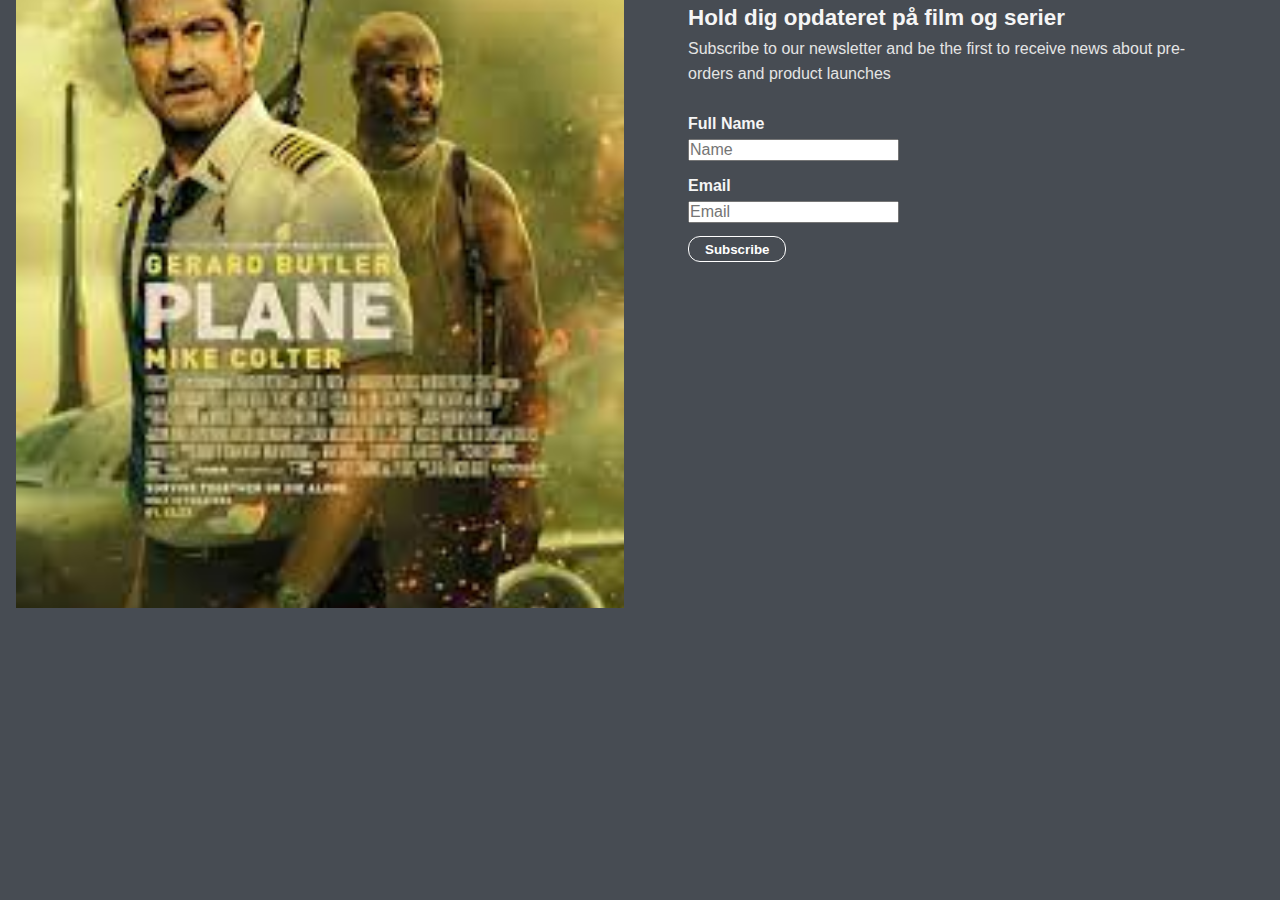
<file: forms.html>
<!DOCTYPE html>
<html lang="da">

<head>
    <meta charset="UTF-8">
    <meta http-equiv="X-UA-Compatible" content="IE=edge">
    <meta name="viewport" content="width=device-width, initial-scale=1.0">
    <link rel="stylesheet" href="css/generel.css">
    <link rel="stylesheet" href="forms.css">
    <title>Form</title>
</head>

<body>

    <div class="newsletter_container">
        <div class="newsletter_img"><img src="img/img1.jpeg" alt=""></div>
        <div class="newsletter_info">
          <h2>Hold dig opdateret på film og serier</h2>
          <p>Subscribe to our newsletter and be the first to receive news about pre-orders and product launches</p>
          <form action="index.html">
            <label for="newsletter_full_name">Full Name</label>
            <input type="text" placeholder="Name" id="newsletter_full_name" />
            <label for="newsletter_email">Email</label>
            <input type="email" placeholder="Email" id="newsletter_email" />
            <button>Subscribe</button>
          </form>
        </div>
      </div>


</body>

</html>
</file>
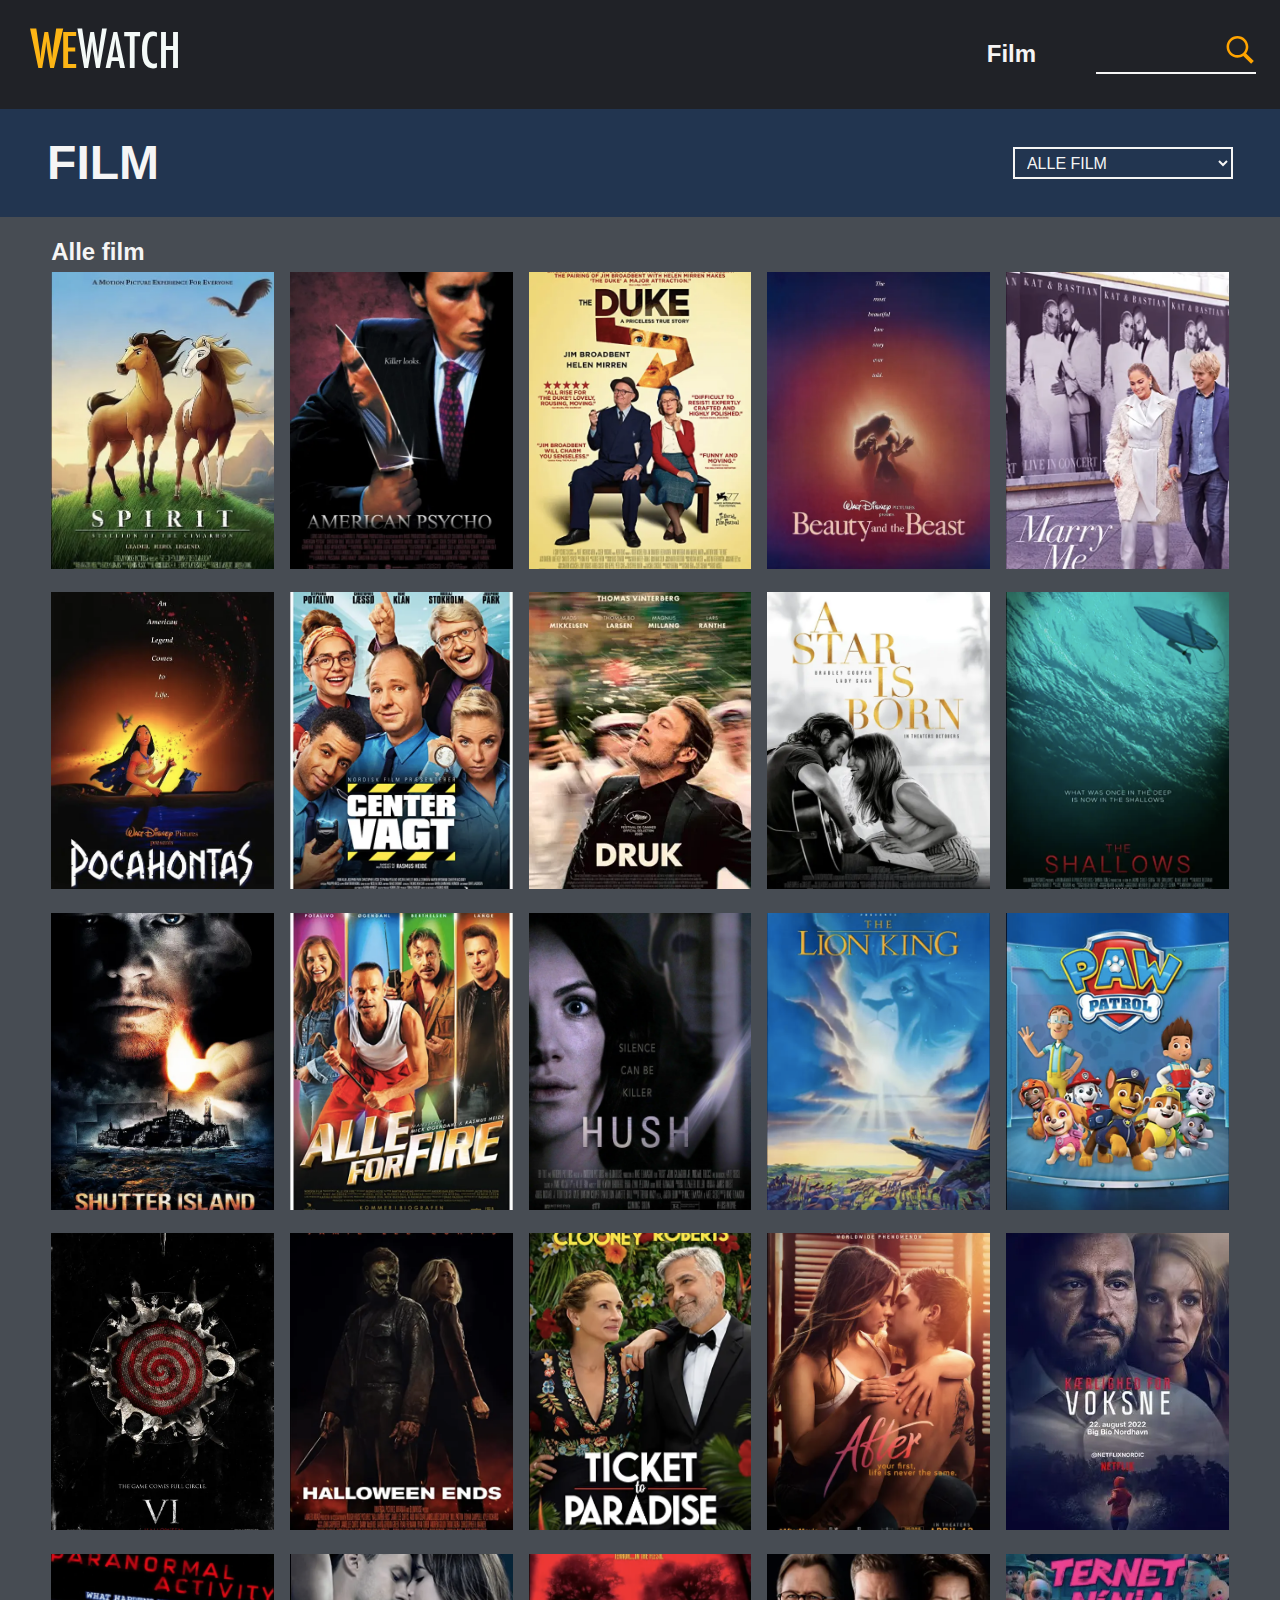
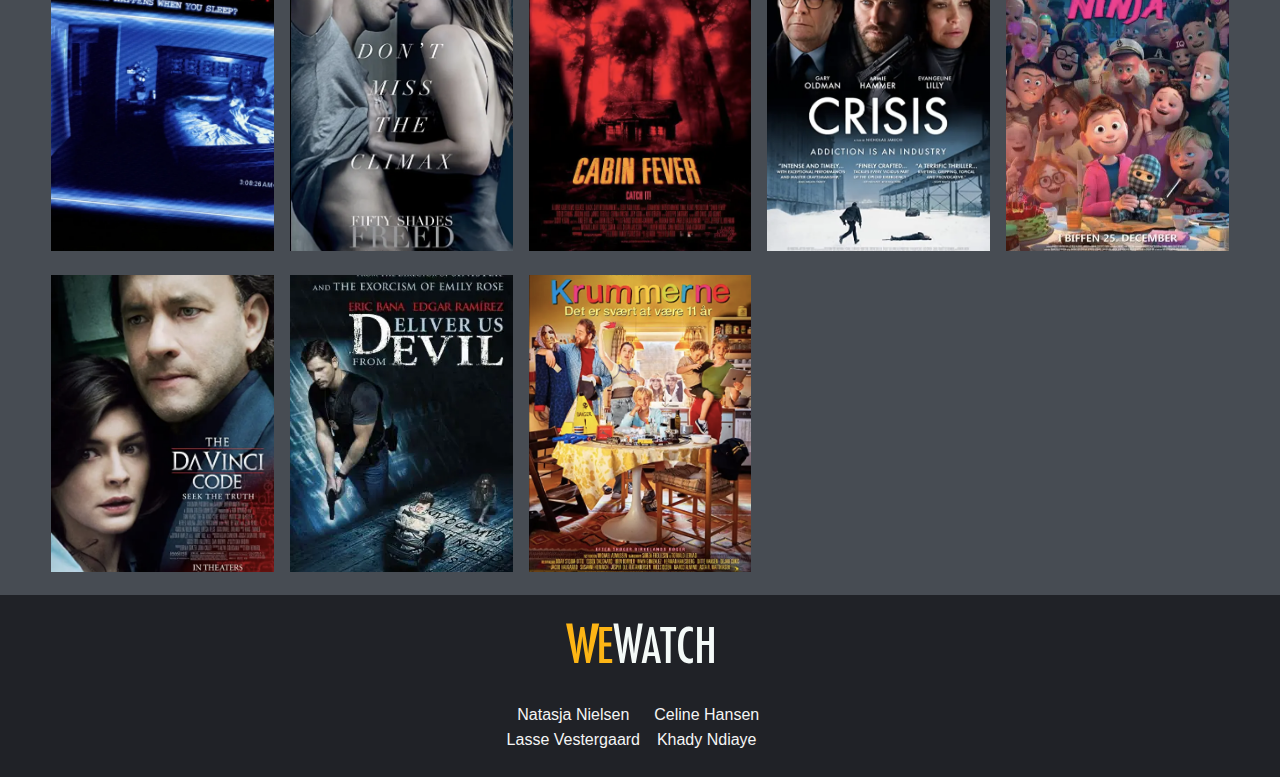
<file: genre.html>
<!DOCTYPE html>
<html lang="da">
  <head>
    <meta charset="UTF-8" />
    <meta http-equiv="X-UA-Compatible" content="IE=edge" />
    <meta name="viewport" content="width=device-width, initial-scale=1.0" />
    <link rel="stylesheet" href="css/generel.css" />
    <link rel="stylesheet" href="css/genre.css" />
    <link rel="stylesheet" href="css/header_footer.css" />
    <title>Genre</title>
  </head>

  <body>
    <header>
      <nav>
        <div class="logo">
          <a href="index.html" aria-label="Hjem"><img class="logo" src="img/logo.svg" alt="WeWatch logo" /></a>
        </div>

        <div class="sogefunktion_mobil"><img src="img/search_icon.svg" alt="search icon" /></div>
        <button class="toggle-btn">
          <span class="hamburger"></span>
        </button>
        <ul class="nav-links">
          <li><a class="nav-link" href="genre.html">Film</a></li>
          <li>
            <div class="sogefunktion"><img src="img/search_icon.svg" alt="search icon" /></div>
          </li>
        </ul>
      </nav>
    </header>
    <main>
      <section class="genre_header full-width">
        <h1>FILM</h1>
        <select id="genre" name="genre">
          <option value="alle">ALLE FILM</option>
          <option value="Gyser">GYSER</option>
          <option value="Thriller">THRILLER</option>
          <option value="Komedie">KOMEDIE</option>
          <option value="Romantik">ROMANTIK</option>
          <option value="Familiefilm">BØRNE- & FAMILIEFILM</option>
        </select>
      </section>

      <!-- skal linke til full view af film/serie -->
      <section class="list_view">
        <h2>GENRE</h2>
        <div class="movielist">
          <template class="movie_template">
            <a href=""> <img src="" alt="" /></a>
          </template>
        </div>
      </section>
    </main>
    <footer>
      <div class="footer-col">
        <div class="logo">
          <a href="index.html" aria-label="Hjem"><img class="logo" src="img/logo.svg" alt="WeWatch logo" /></a>
        </div>
        <ul class="gruppemedlemmer">
          <li>Natasja Nielsen</li>
          <li>Celine Hansen</li>
          <li>Lasse Vestergaard</li>
          <li>Khady Ndiaye</li>
        </ul>
      </div>
    </footer>
    <script src="script/hamburger.js"></script>
    <!-- <script src="script/genre.js"></script> -->
    <script src="script/genre_v2.js"></script>
  </body>
</html>
</file>
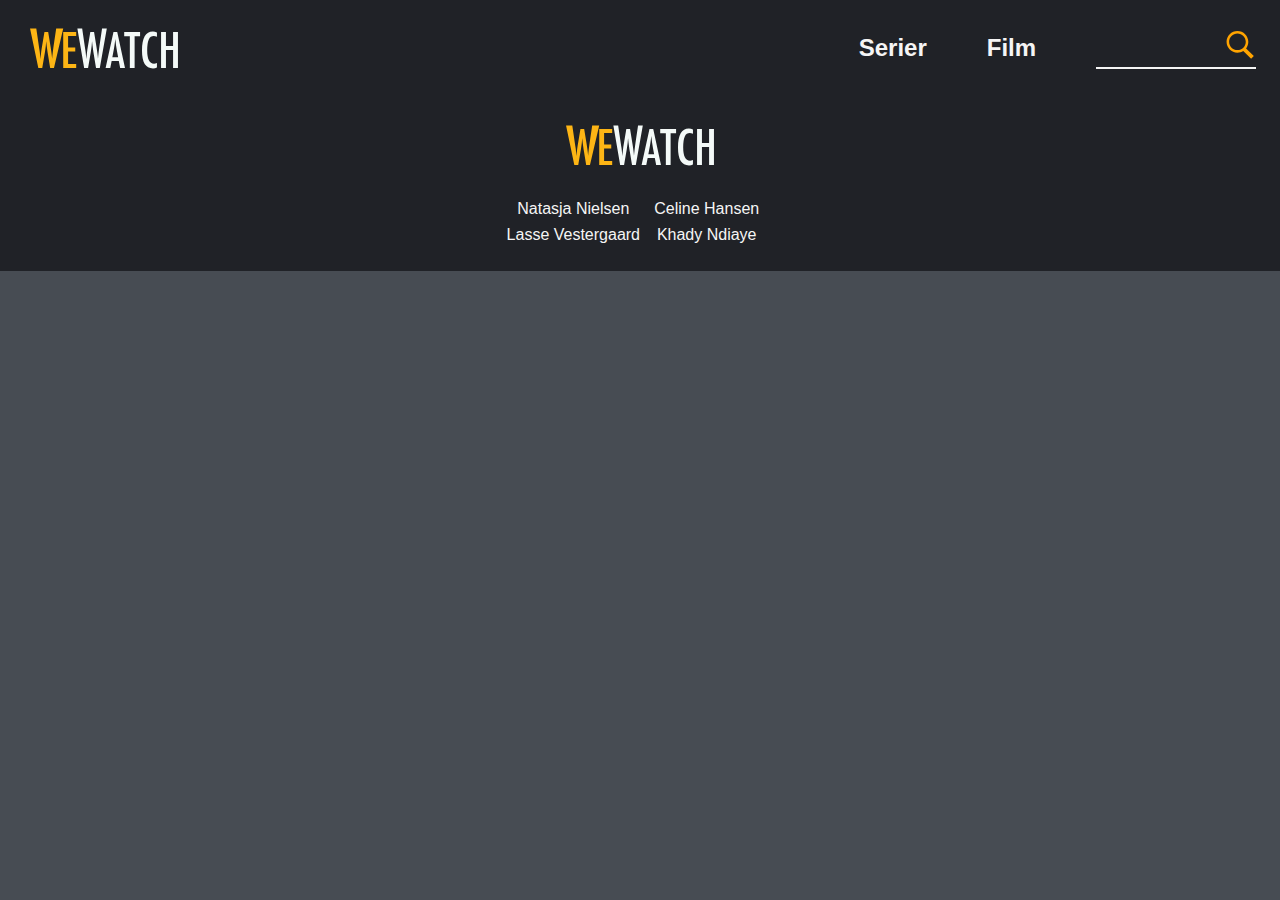
<file: header_footer.html>
<head>
  <meta charset="UTF-8" />
  <meta http-equiv="X-UA-Compatible" content="IE=edge" />
  <meta name="viewport" content="width=device-width, initial-scale=1.0" />
  <link rel="stylesheet" href="css/header_footer.css" />
  <link rel="stylesheet" href="css/generel.css" />
  <title>Forside</title>
</head>

<body>
  <header>
    <nav>
      <div class="logo">
        <a href="index.html" aria-label="Hjem"><img class="logo" src="img/logo.svg" alt="WeWatch logo" /></a>
      </div>

      <div class="sogefunktion_mobil"><img src="img/search_icon.svg" alt="search icon" /></div>
      <button class="toggle-btn">
        <span class="hamburger"></span>
      </button>
      <ul class="nav-links">
        <li><a class="nav-link" href="element.html?Type=Serie">Serier</a></li>
        <li><a class="nav-link" href="element.html?Type=Film">Film</a></li>
        <li>
          <div class="sogefunktion"><img src="img/search_icon.svg" alt="search icon" /></div>
        </li>
      </ul>
    </nav>
  </header>
  <main></main>
  <footer>
    <div class="footer-col">
      <div class="logo">
        <a href="index.html" aria-label="Hjem"><img class="logo" src="img/logo.svg" alt="WeWatch logo" /></a>
      </div>
      <ul class="gruppemedlemmer">
        <li>Natasja Nielsen</li>
        <li>Celine Hansen</li>
        <li>Lasse Vestergaard</li>
        <li>Khady Ndiaye</li>
      </ul>
    </div>
  </footer>
  <script src="script/hamburger.js"></script>
</body>
</file>
<file: css/generel.css>
/* Nulstilling af margin og padding på alle elementer, samt ændring af box model på alle elementer */
* {
  box-sizing: border-box;
  margin: 0;
  padding: 0;
}

/* Normalisering af font og linjehøjde på dokumentets tekster, samt nedtoning af tekstfarven */
body {
  font-family: Helvetica, sans-serif, system-ui, -apple-system, BlinkMacSystemFont, "Segoe UI", Roboto, Oxygen, Ubuntu, Cantarell, "Open Sans", "Helvetica Neue", sans-serif;
  line-height: 1.6;
  color: #2d2d2d;
}

/* Normalisering af billeder */
img {
  width: 100%;
  height: auto;
}

html{
--header_footer-farve: #202227;
--baggrund-farve: #474C53;
--sektion-farve: #223550;
--logo-farve: #FFA400;
--font-farve: #f5f5f5;



}
body{
    background-color: var(--baggrund-farve); 
    color: var(--font-farve);
}
header{
    background-color: var(--header_footer-farve); 
}
main{
    margin-inline: 4%;
}

h1, h2{
    font-weight: 600;
}

a{
    text-decoration: none;
    color: var(--font-farve);
    font-weight: 550;
}
nav a{
    font-size: 1.5rem;
}
p{
    max-width: 70ch;
    margin-right: 5px;
}
.cta a{
    border: 2px solid;
    border-radius: 20px;
    padding-inline: 1rem;
    padding-block: 0.3rem;
}
.cta{
    margin-block-end: 2rem;
}

.elementer{
    display: grid;
    grid-template-columns: 1fr 1fr 1fr;
    gap: 1rem;
}
.genre{
    margin-block: 2rem;
}
.elementer div:last-child{
    display: none;
}

.full-width {
    width: 100vw;
    margin-left: calc(50% - 50vw);
  }
@media (min-width: 650px){
    .elementer{
        grid-template-columns: 1fr 1fr 1fr 1fr;
    }
    .elementer div:last-child{
display: grid;
    }
}
</file>
<file: forms.css>
.newsletter_info{
    margin-inline: 2rem;
    display: flex;
    flex-direction: column;
}
label, button{
    display: block;
    font-weight: 600;
}
input{
font-size: 1rem;
margin-bottom: 0.8rem;
}
button{
    color: white;
    background-color: transparent;
    border-radius: 12px;
    padding: 0.3rem 1rem;
    border: 1px white solid;
}
img{
    display: none;
}
p{
    max-width: 70ch;
    color: rgb(228, 228, 228);
}
h2{
    font-size: 1.4rem;
}
form{
    margin-block: 1.5rem;

}
@media (min-width: 650px ){
    .newsletter_container{
        display: grid;
        grid-template-columns: 1fr 1fr;
        gap: 2rem;
        margin-inline: 1rem;
    }  
    img{
        display: block;
    aspect-ratio: 1/1;
    object-fit: cover;

    }
}
</file>
<file: css/genre.css>
.genre_header {
  padding-inline: 4%;
  background-color: var(--sektion-farve);
  display: flex;
  justify-content: space-between;
  align-items: center;
  padding-block: 1rem;
}
.genre_header h1 {
  font-size: 3rem;
}

select {
  width: fit-content;
  padding-inline: 0.5rem;
  font-weight: 500;
  font-size: 1rem;
  color: var(--font-farve);
  background-color: transparent;
  border: solid 2px;
  cursor: pointer;
  height: 2rem;
}

.movielist {
  display: grid;
  grid-template-columns: 1fr 1fr 1fr;
  gap: 1rem;
}
.movielist img {
  aspect-ratio: 3/4;
  object-fit: cover;
}
.list_view {
  margin-block: 1rem;
}
@media (min-width: 650px) {
  .filter {
    grid-template-columns: 1fr 1fr 1fr 1fr;
  }
  .movielist {
    grid-template-columns: 1fr 1fr 1fr 1fr;
  }
}

@media (min-width: 1000px) {
  .movielist {
    grid-template-columns: 1fr 1fr 1fr 1fr 1fr;
  }
}
</file>
<file: css/header_footer.css>
.logo {
  width: 10rem;
}
header {
  background-color: var(--header_footer-farve);
}
nav {
  display: flex;
  flex-wrap: wrap;
  justify-content: space-between;
  padding: 1.5rem;
  place-items: center;
/* margin-inline: 5%; */
}
.nav-links {
  display: flex;
  gap: clamp(3rem, 1.2353rem + 3.1373vw, 5rem);
  place-items: center;
}

ul {
  padding: 0;
  list-style-type: none;
}

a {
  text-decoration: none;
  color: var(--font-farve);
}
.hide {
  display: none;
}

/*SØGEFUNKTIONEN*/
.sogefunktion_mobil {
  display: none;
}
.sogefunktion {
  border-bottom: 2px solid var(--font-farve);
  width: 10rem;
  height: 2.5rem;
  text-align: right;
}

.sogefunktion img {
  width: 2rem;
}

/* hamburgermenu */
.toggle-btn {
  background: transparent;
  border: none;
  min-width: 44px;
  min-height: 44px;
  font-size: 1.1rem;
  cursor: pointer;
  display: none; /* Skjul knappen som standard */
}

@media (max-width: 650px) {
  nav .logo {
width: 10rem;
  }
  .toggle-btn {
    display: block; /* Viser knappen, når viewporten maksimalt er 600px */
  }

  .nav-links {
    display: contents; /* Fjern ".main-menu"-boksen fra ligningen, når viewporten maksimalt er 600px, men behold børnene, så disse deltager i flex-kontekten */
  }

  .nav-links {
    display: none; /* Fjern menu-listen som standard */
  }

  .nav-links.shown {
    /* Vis menu-listen, når klassen ".shown" er til stede */
    border-top: 3px solid var(--font-farve);
    padding-top: 2rem;
    margin-top: 2rem;
    display: flex;
    flex: 1 1 100%;
    flex-flow: column;
    text-align: center;
    font-size: 1.5rem;
  }
  .sogefunktion {
    display: none;
  }
  .sogefunktion_mobil {
    display: inline-block;
    width: 2rem;
  }
}

.hamburger {
  display: block;
  position: relative;
}

.hamburger,
.hamburger::before {
  width: 2em;
  height: 4px;
  background: var(--logo-farve);
  transition: transform 0.7s cubic-bezier(0, 0.01, 0.24, 1);
}

.hamburger::before {
  content: "";
  position: absolute;
  left: 0;
}

.hamburger::before {
  bottom: 8px;
}

.pressed .hamburger {
  transform: rotate(-45deg);
}

.pressed .hamburger::before {
  transform: rotate(90deg) translate(8px);
}

.breadcrumb{
  padding-inline: 0;
}
/*FOOTER*/
footer {
  background-color: var(--header_footer-farve);
  display: flex;
  justify-content: space-around;
  padding: 1.5rem;
  place-items: center;
  text-align: center;
}
footer .logo {
  margin-inline: auto;
  padding-bottom: 0.8rem;
}

.gruppemedlemmer {
  display: grid;
  grid-template-columns: 1fr 1fr;
}
</file>
